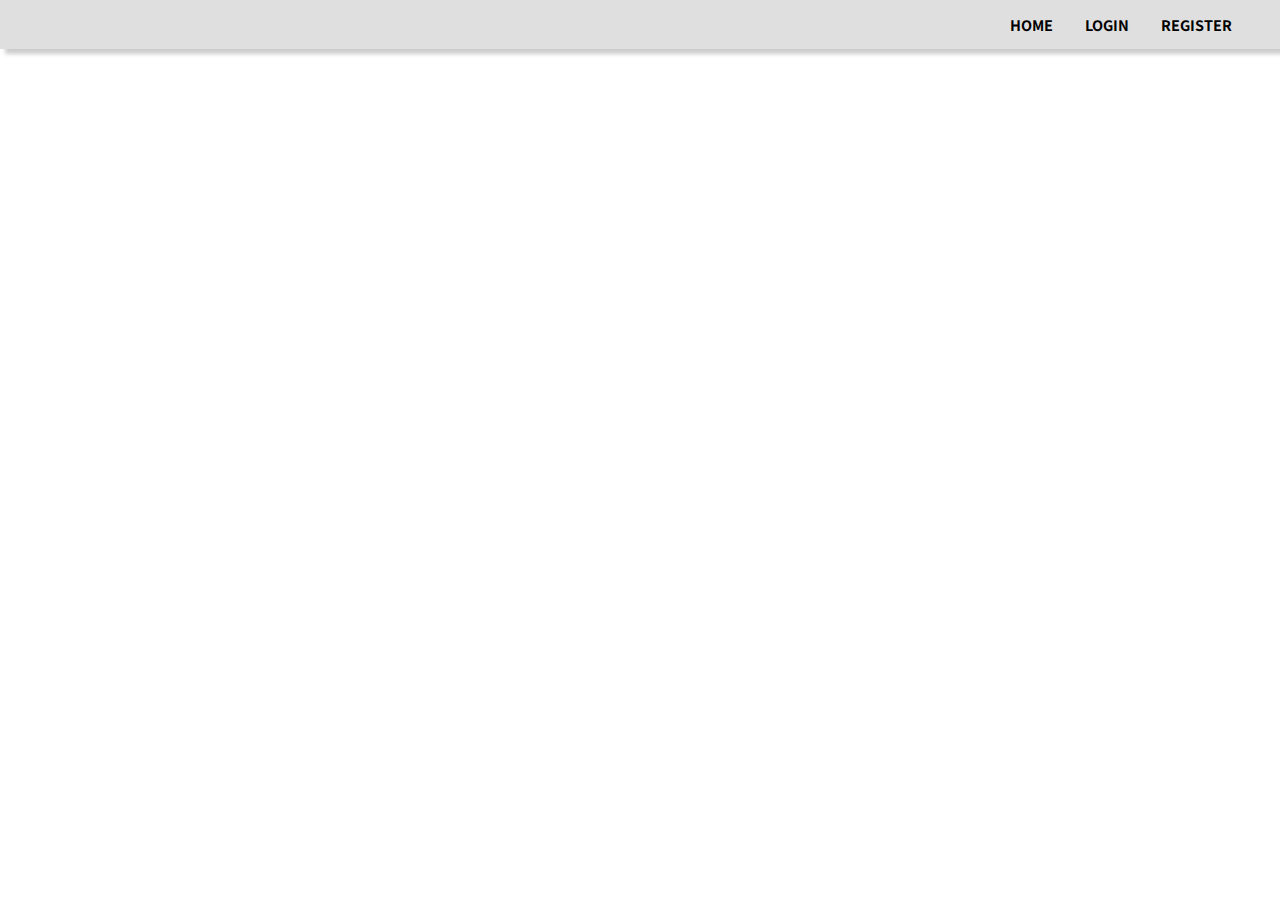
<file: navbar.html>
<!DOCTYPE html>
<html lang="pt-BR">

<head>

    <!-- ========= Meta tags ========== -->
    <meta charset="UTF-8">
    <meta http-equiv="X-UA-Compatible" content="IE=edge">
    <meta name="viewport" content="width=device-width, initial-scale=1.0">

    <!-- ========== Links ========== -->
    <link rel="stylesheet" href="./assets/css/navbar.css">

    
    <title>NavBar</title>
</head>

<body>

    <!-- ========== NavBar ========== -->
    <ul class="topnav">
        <li><a href="#" class="active"></a></li>
        <li><a href="#">Register</a></li>
        <li><a href="#">Login</a></li>
        <li><a href="#">Home</a></li>
    </ul>
    <!-- ========== Fim NavBar ==========  -->

</body>

</html>
</file>
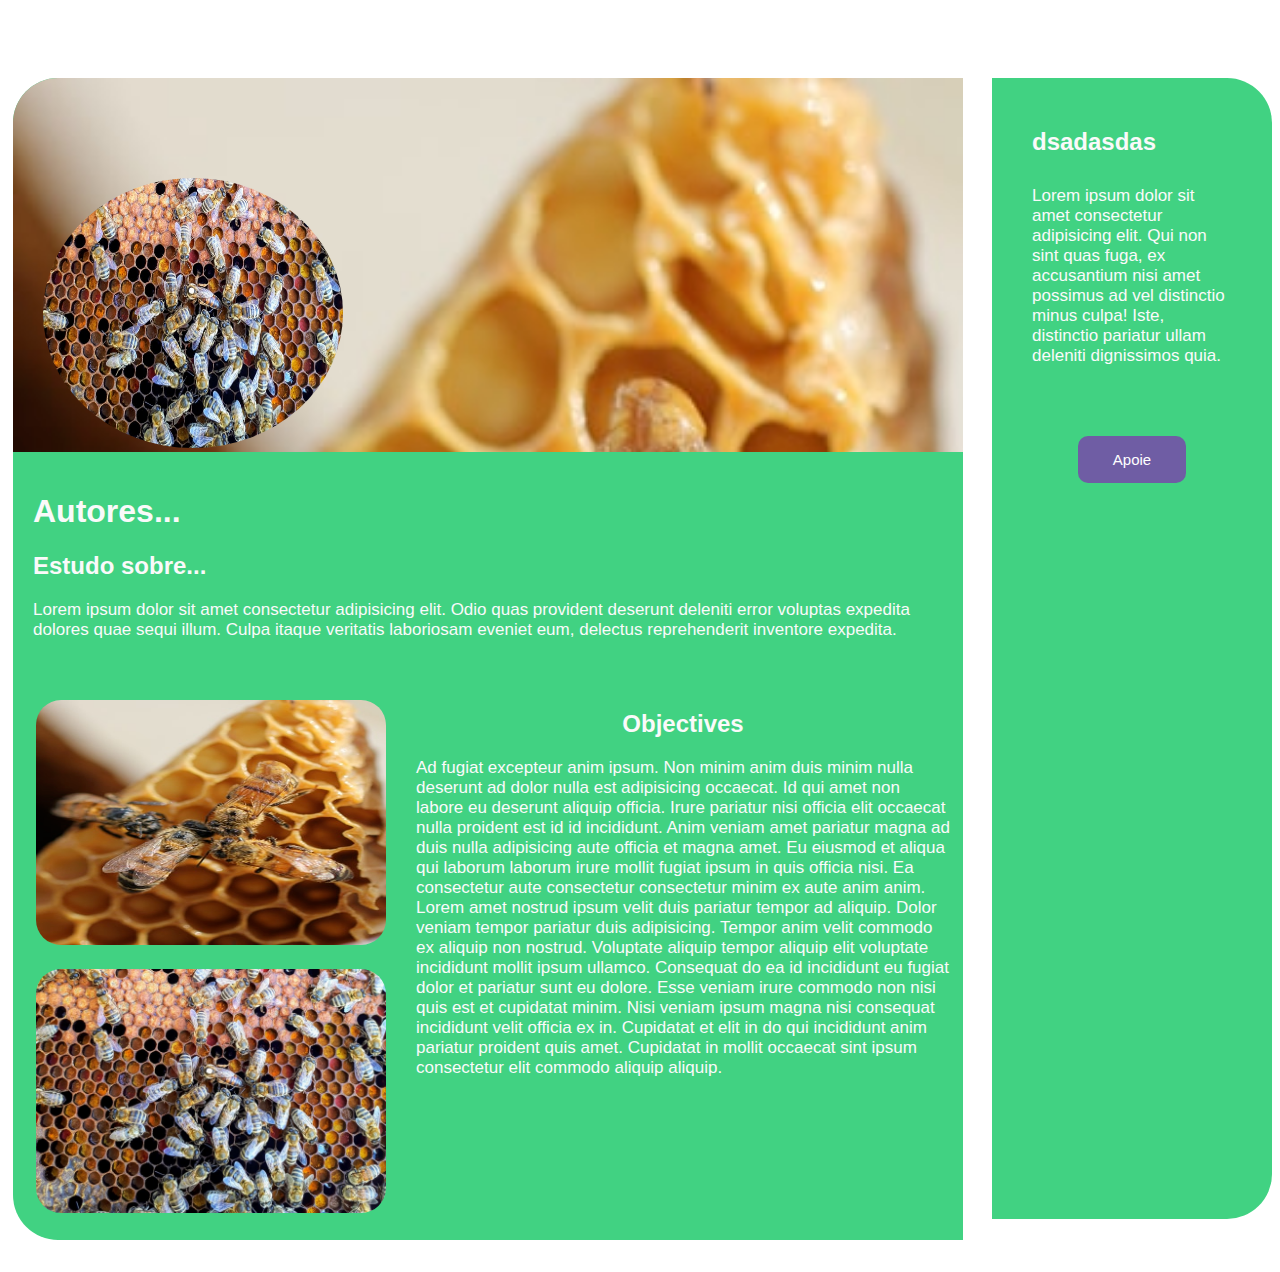
<file: projectPage.html>
<!DOCTYPE html>
<html lang="en">
<head>
    <meta charset="UTF-8">
    <meta http-equiv="X-UA-Compatible" content="IE=edge">
    <meta name="viewport" content="width=device-width, initial-scale=1.0">
    <link rel="stylesheet" href="./assets/css/projectPage.css">

    <title>Document</title>
</head>
<body>
    <main>
        <section id="project-main">
            <section id="content">
                <section id="photo">
                    <img class="round" src="assets/img/bees.jpg" width="300px" alt="">
                </section>
                <section id="description">
                    <h1>Autores...</h1>
                    <h2>Estudo sobre...</h2>

                    <section id="descText">
                        <p>
                            Lorem ipsum dolor sit amet consectetur adipisicing elit.
                            Odio quas provident deserunt deleniti error voluptas
                            expedita dolores quae sequi illum. Culpa itaque veritatis 
                            laboriosam eveniet eum, delectus reprehenderit inventore expedita.
                        </p>                        
                    </section>
                </section>


                <section id="objectives">
                    <section id="imgDiv">
                        <section id="img1">
                            <img src="./assets/img/bees2.jpg" width="350px" height="245px" alt="">
                        </section>
                        <section id="img2">
                            <img src="./assets/img/bees.jpg" width="350px" alt="">
                        </section>
                    </section>
                    <section id="objetiveText">
                        <h2>Objectives</h2>
                        <p>
                            Ad fugiat excepteur anim ipsum. Non minim anim duis minim nulla deserunt ad dolor nulla est adipisicing occaecat. Id qui amet non labore eu deserunt aliquip officia. Irure pariatur nisi officia elit occaecat nulla proident est id id incididunt. Anim veniam amet pariatur magna ad duis nulla adipisicing aute officia et magna amet. Eu eiusmod et aliqua qui laborum laborum irure mollit fugiat ipsum in quis officia nisi. Ea consectetur aute consectetur consectetur minim ex aute anim anim.

                            Lorem amet nostrud ipsum velit duis pariatur tempor ad aliquip. Dolor veniam tempor pariatur duis adipisicing. Tempor anim velit commodo ex aliquip non nostrud. Voluptate aliquip tempor aliquip elit voluptate incididunt mollit ipsum ullamco. Consequat do ea id incididunt eu fugiat dolor et pariatur sunt eu dolore. Esse veniam irure commodo non nisi quis est et cupidatat minim.
    
                            Nisi veniam ipsum magna nisi consequat incididunt velit officia ex in. Cupidatat et elit in do qui incididunt anim pariatur proident quis amet. Cupidatat in mollit occaecat sint ipsum consectetur elit commodo aliquip aliquip.    
                        </p>
                    </section>
                </section>                   
            </section>
            <section id="side-bar">
                <section id="rewards">
                    <h2>dsadasdas</h2>
                    <p>Lorem ipsum dolor sit amet consectetur adipisicing elit. Qui non sint quas fuga, ex accusantium nisi amet possimus ad vel distinctio minus culpa! Iste, distinctio pariatur ullam deleniti dignissimos quia.</p>
                </section>
                <section id="donate">
                    <button type="submit">Apoie</button>                    
                </section>
            </section>
        </section>
    </main>
</body>
</html>
</file>
<file: assets/css/navbar.css>
@import url('https://fonts.googleapis.com/css2?family=Noto+Sans+JP:wght@300&display=swap');

/* ========== Geral ========== */
body {
    margin: 0;
    font-family: 'Noto Sans JP', sans-serif;
}

/* ========== NavBar ========== */
ul.topnav {
    list-style-type: none;
    margin: 0;
    padding: 0;
    overflow: hidden;
    background-color: rgb(223, 223, 223);
    box-shadow: 5px 5px 4px 0 rgba(0,0,0,.2);
}

ul.topnav li {
    float: right;
}

ul.topnav li a {
    display: block;
    color: black;
    text-align: center;
    padding: 14px 16px;
    text-decoration: none;
    text-transform: uppercase;
    font-size: 0.9rem;
    font-weight: bolder;
}

ul.topnav li a:hover:not(.active) {
    background-color: #cfcece;
}


/* ========== MediaQuery ========== */
@media screen and (max-width: 600px) {
    ul.topnav li.right,
    ul.topnav li {
        float: none;
    }

    ul.topnav {
        cursor: none;
    }
}
</file>
<file: assets/css/projectPage.css>
*{
    border: 0;
    padding: 0;
}

html{
    font-family: 'Nunito', sans-serif;
    box-sizing: border-box;
}

h1, h2, h3, h4, h5, p{
    color: #fafafa;
}
p{
    font-size: 17px;
}


main{
    display: inline-block;
}

#project-main{
    margin-top: 50px;
    margin-right: 30px;
    padding-right: 8px;
    width: 100%;
}

#content{    
    background-color: #41D282;
    width: 950px;
    float: left;
    margin: 20px 5px;  
    border-radius: 45px 45px 0 45px;
}

#photo{
    border-radius: 45px 0 0 0;
    background-image: url("../img/bees2.jpg");
    background-repeat: no-repeat;
    background-size: cover;
}

.round{
    margin-top: 100px;
    margin-left: 30px;
    border-radius: 100%;
    height: 270px;
}

#objetiveText{
    margin-left: 20px;
    
}

#objetiveText h2{
    text-align: center;
}

#objectives{
    display: flex;
    padding: 13px;
}

#imgDiv img{
    border-radius: 25px;
    margin: 10px;
}

#description{
    padding: 20px;
}
/* -------------------------------------------------- */
#side-bar{
    background-color: #41D282;
    height: 1141px;
    float: right;
    border-radius: 0 45px 45px 0;
    padding: 0px 40px;
    margin-top: 20px;
    margin-left: 20px;
    width: 200px;
}
#rewards{
    margin-top: 50px;
}
#rewards p{
    margin: 30px 0;
}

#donate {
    text-align: center;
}
#donate button{
    background-color: #6F5DA4;
    color: white;
    padding: 15px 35px;
    margin-top: 20%;
    border-radius: 10px;
    font-size: 15px;
}

#donate button:hover{
    background-color: #209447;
    transition: 0.45s all ease;
}
</file>
